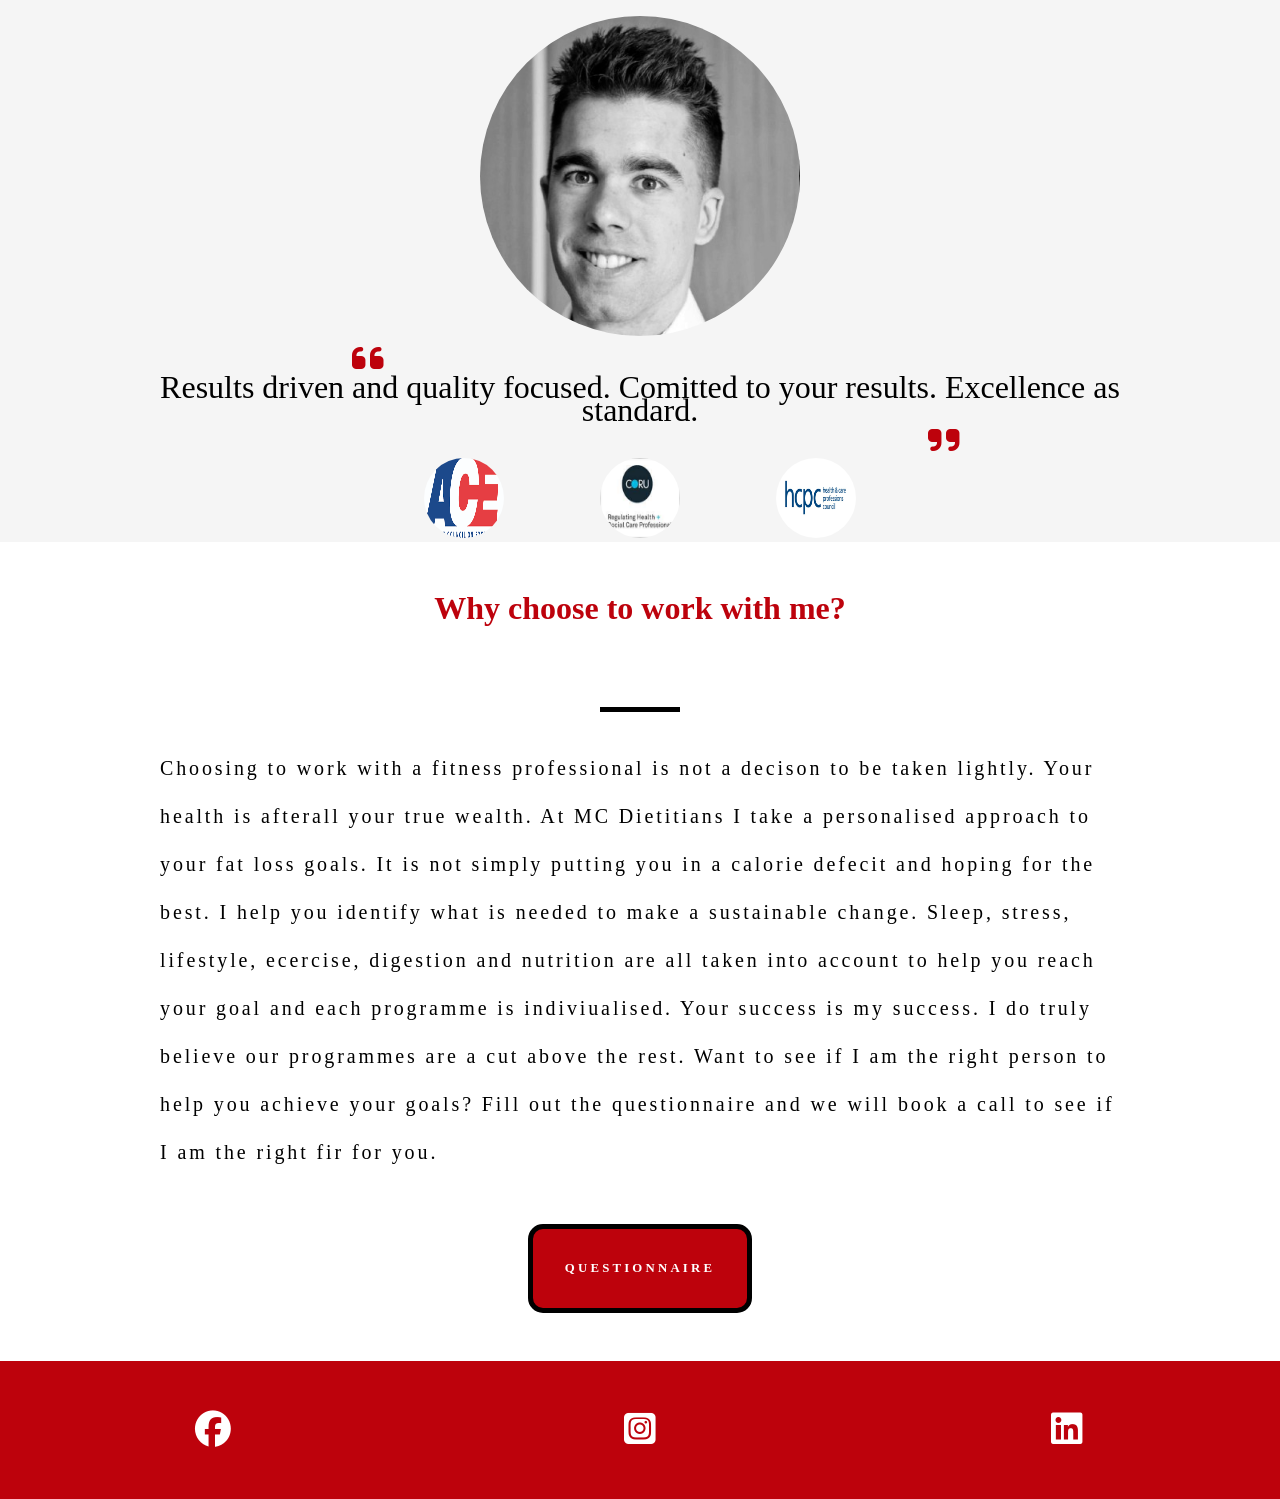
<file: about.html>
<!DOCTYPE html>
<html lang="en">
<head>
    <meta charset="UTF-8">
    <meta http-equiv="X-UA-Compatible" content="IE=edge">
    <meta name="viewport" content="width=device-width, initial-scale=1.0">
    <title>Document</title>
    <link rel="stylesheet" href="./about.css">
    <link rel="stylesheet" href="https://cdnjs.cloudflare.com/ajax/libs/font-awesome/6.1.1/css/all.min.css">
</head>
<body>

    <article class="about">
    <div>
        
    <img src="./images/MC.jpeg" class="mc-img" alt="">
    

    </div>

    <div>
        <i class="fa-solid fa-quote-left quote-l"></i>
        <p>Results driven and quality focused. Comitted to your results. Excellence as standard.</p>
    
    <i class="fa-solid fa-quote-right quote-r"></i>
</div>



    <div class="logos">

        <img src="./images/ace.png" alt="">
        <a href = "https://www.coru.ie/" target="_blank"><img src="./images/coru.jpeg" alt=""></a>
        <a href="https://www.hcpc-uk.org/"target="_blank"><img src="./images/hcpc.png" alt=""></a>



    </div>
    </article>

    <article class="info">
        <h4>Why choose to work with me? </h4>
        <div class="underline"></div>
        <p>Choosing to work with a fitness professional is not a decison to be taken lightly. Your health is afterall your true wealth. At MC Dietitians I take a personalised approach to your fat loss goals. It is not simply putting you in a calorie defecit and hoping for the best. I help you  identify what is needed to make a sustainable change. Sleep, stress, lifestyle, ecercise, digestion and nutrition are all taken into account to help you reach your goal and each programme is indiviualised. Your success is my success. I do truly believe our programmes are a cut above the rest. Want to see if I am the right person to help you achieve your goals? Fill out the questionnaire and we will book a call to see if I am the right fir for you. </p>
        <button class="enquire">Questionnaire</button>
<!-- 
            <div class="numbers">
            <p class="number">1</p><p>Lorem ipsum dolor sit amet.</p>
            <p class="number">2</p><p>Lorem ipsum dolor sit amet.</p>
            <p class="number">3</p><p>Lorem ipsum dolor sit amet.</p>
            </div> -->

    </article>

    <footer class="footer">
        <ul class="social-icons">
            <li><a href="#" class="social-icon"><i class="fab fa-facebook"></i></a></li>
            <li><a href="#" class="social-icon"><i class="fa-brands fa-instagram-square"></i></a></li>  
            <li><a href="#" class="social-icon"><i class="fab fa-linkedin"></i></a></li>  
            <!-- <li><a href="#" class="social-icon"><i class="fab fa-github"></i></a></li>   -->

           </ul>
    </footer>
</body>
</html>
</file>
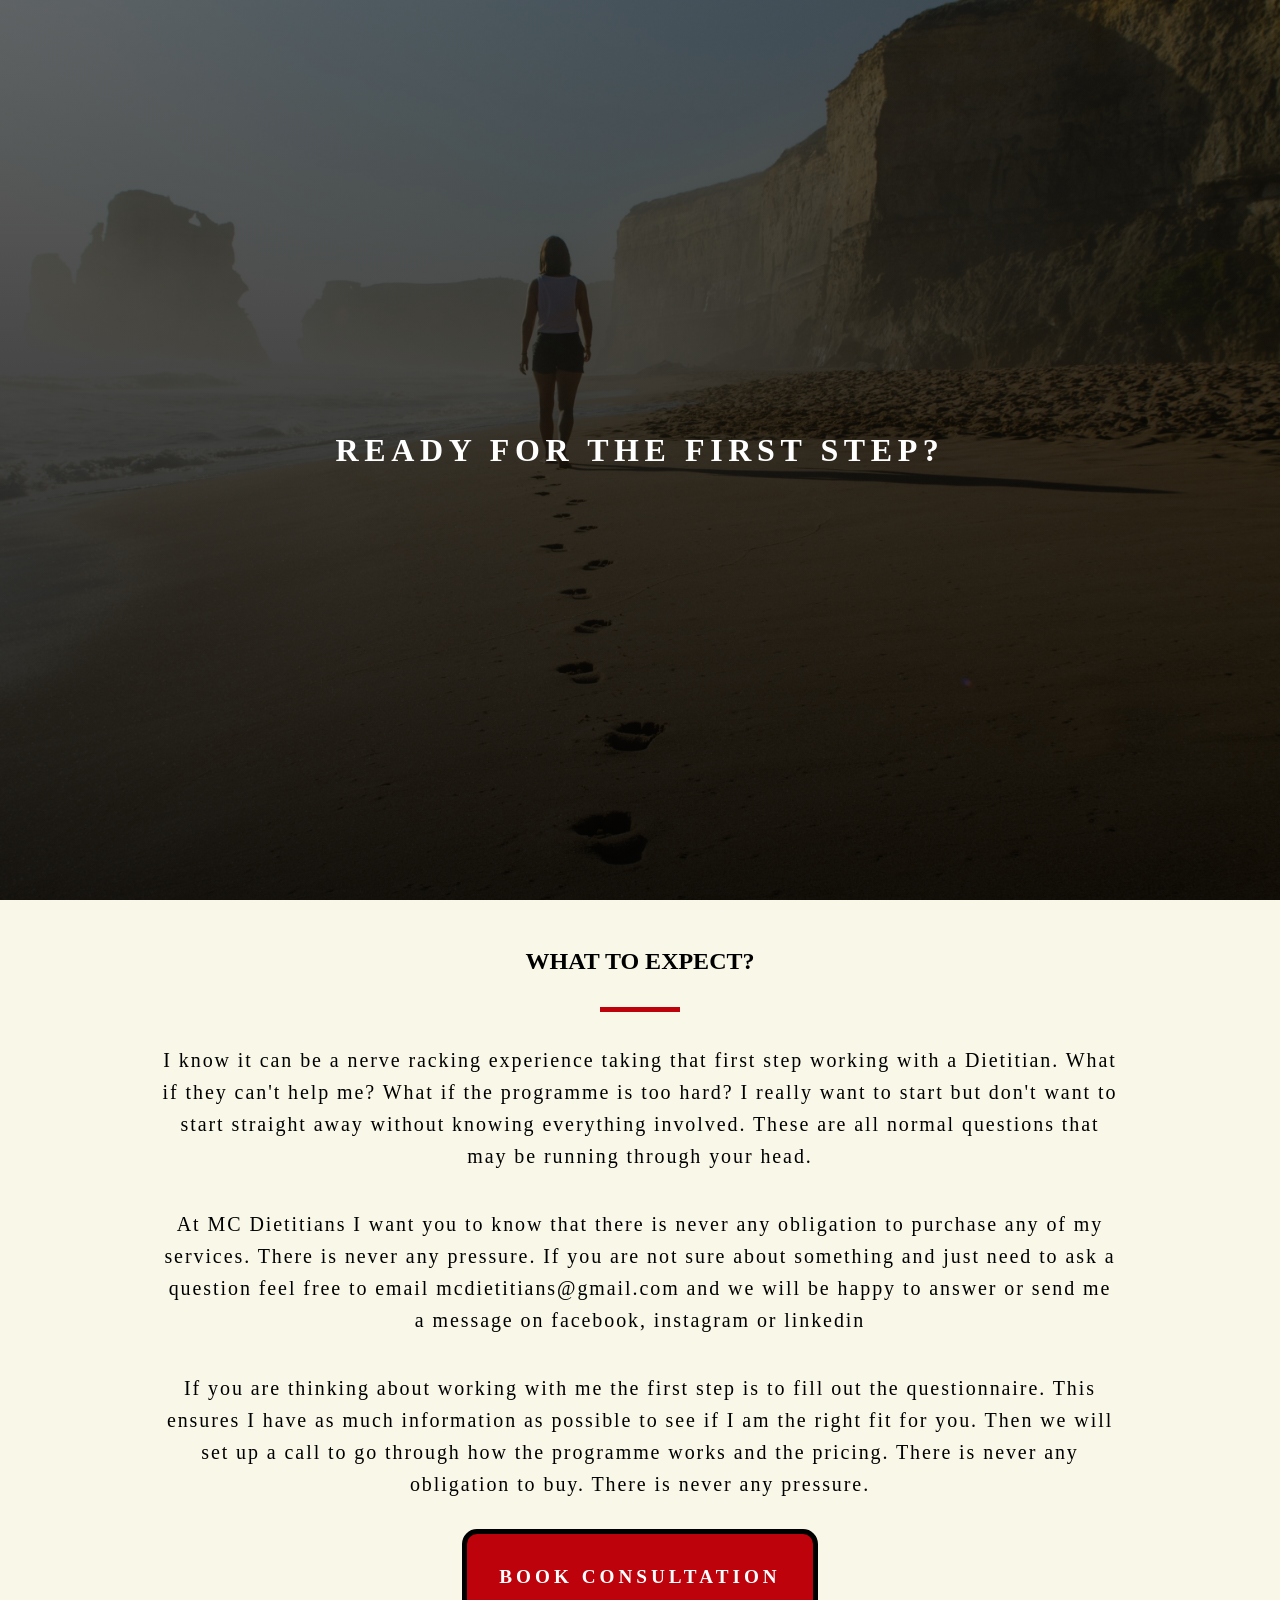
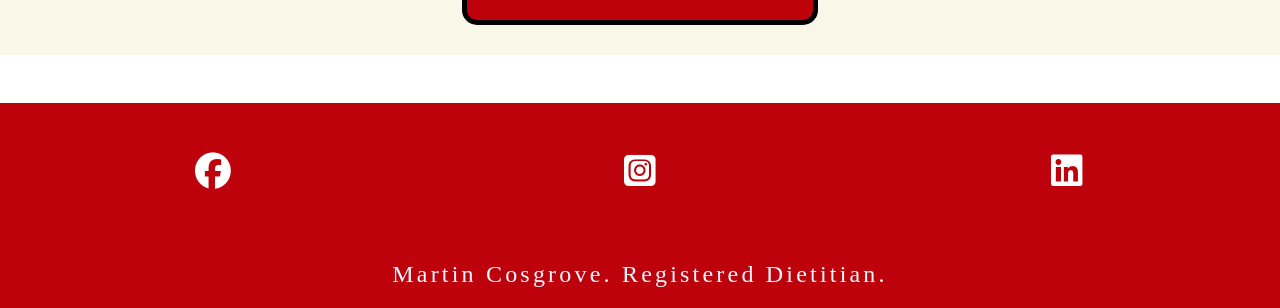
<file: enquiry.html>
<!DOCTYPE html>
<html lang="en">

<head>
    <meta charset="UTF-8">
    <meta http-equiv="X-UA-Compatible" content="IE=edge">
    <meta name="viewport" content="width=device-width, initial-scale=1.0">
    <link rel="stylesheet" href="./enquiry.css">
    <link rel="stylesheet" href="https://cdnjs.cloudflare.com/ajax/libs/font-awesome/6.1.1/css/all.min.css">
    <title>Document</title>
</head>

<body>
    <header class="header">
        <h1>Ready for the first step?</h1>
        
    </header>


    <!--services-->
    <section class="section bg-gray">

        <h2>What to Expect?</h2>
        <div class="underline"></div>

        <p>I know it can be a nerve racking experience taking that first step working with a Dietitian. What if they can't help me? What if the programme is too hard? I really want to start but don't want to start straight away without knowing everything involved. These are all normal questions that may be running through your head. 
        </p>
        <br>
        <br>
        <p>At MC Dietitians I want you to know that there is never any obligation to purchase any of my services. There is never any pressure. If you are not sure about something and just need to ask a question feel free to email mcdietitians@gmail.com and we will be happy to answer or send me a message on facebook, instagram or linkedin</p>
        <br>
        <br>
        <p>If you are thinking about working with me the first step is to fill out the questionnaire. This ensures I have as much information as possible to see if I am the right fit for you. Then we will set up a call to go through how the programme works and the pricing. There is never any obligation to buy. There is never any pressure.</p>

        <div class="enquire-btn">
            <button class="enquire">Book Consultation</button>
        </div>

               
    </section>

    <!-- end of nutrition -->

    <footer class="footer">
        <ul class="social-icons">
            <li><a href="#" class="social-icon"><i class="fab fa-facebook"></i></a></li>
            <li><a href="#" class="social-icon"><i class="fa-brands fa-instagram-square"></i></a></li>
            <li><a href="#" class="social-icon"><i class="fab fa-linkedin"></i></a></li>
            <!-- <li><a href="#" class="social-icon"><i class="fab fa-github"></i></a></li>   -->

        </ul>
        <div class="x-footer">
            Martin Cosgrove. Registered Dietitian.
        </div>
    </footer>
</body>

</html>
</file>
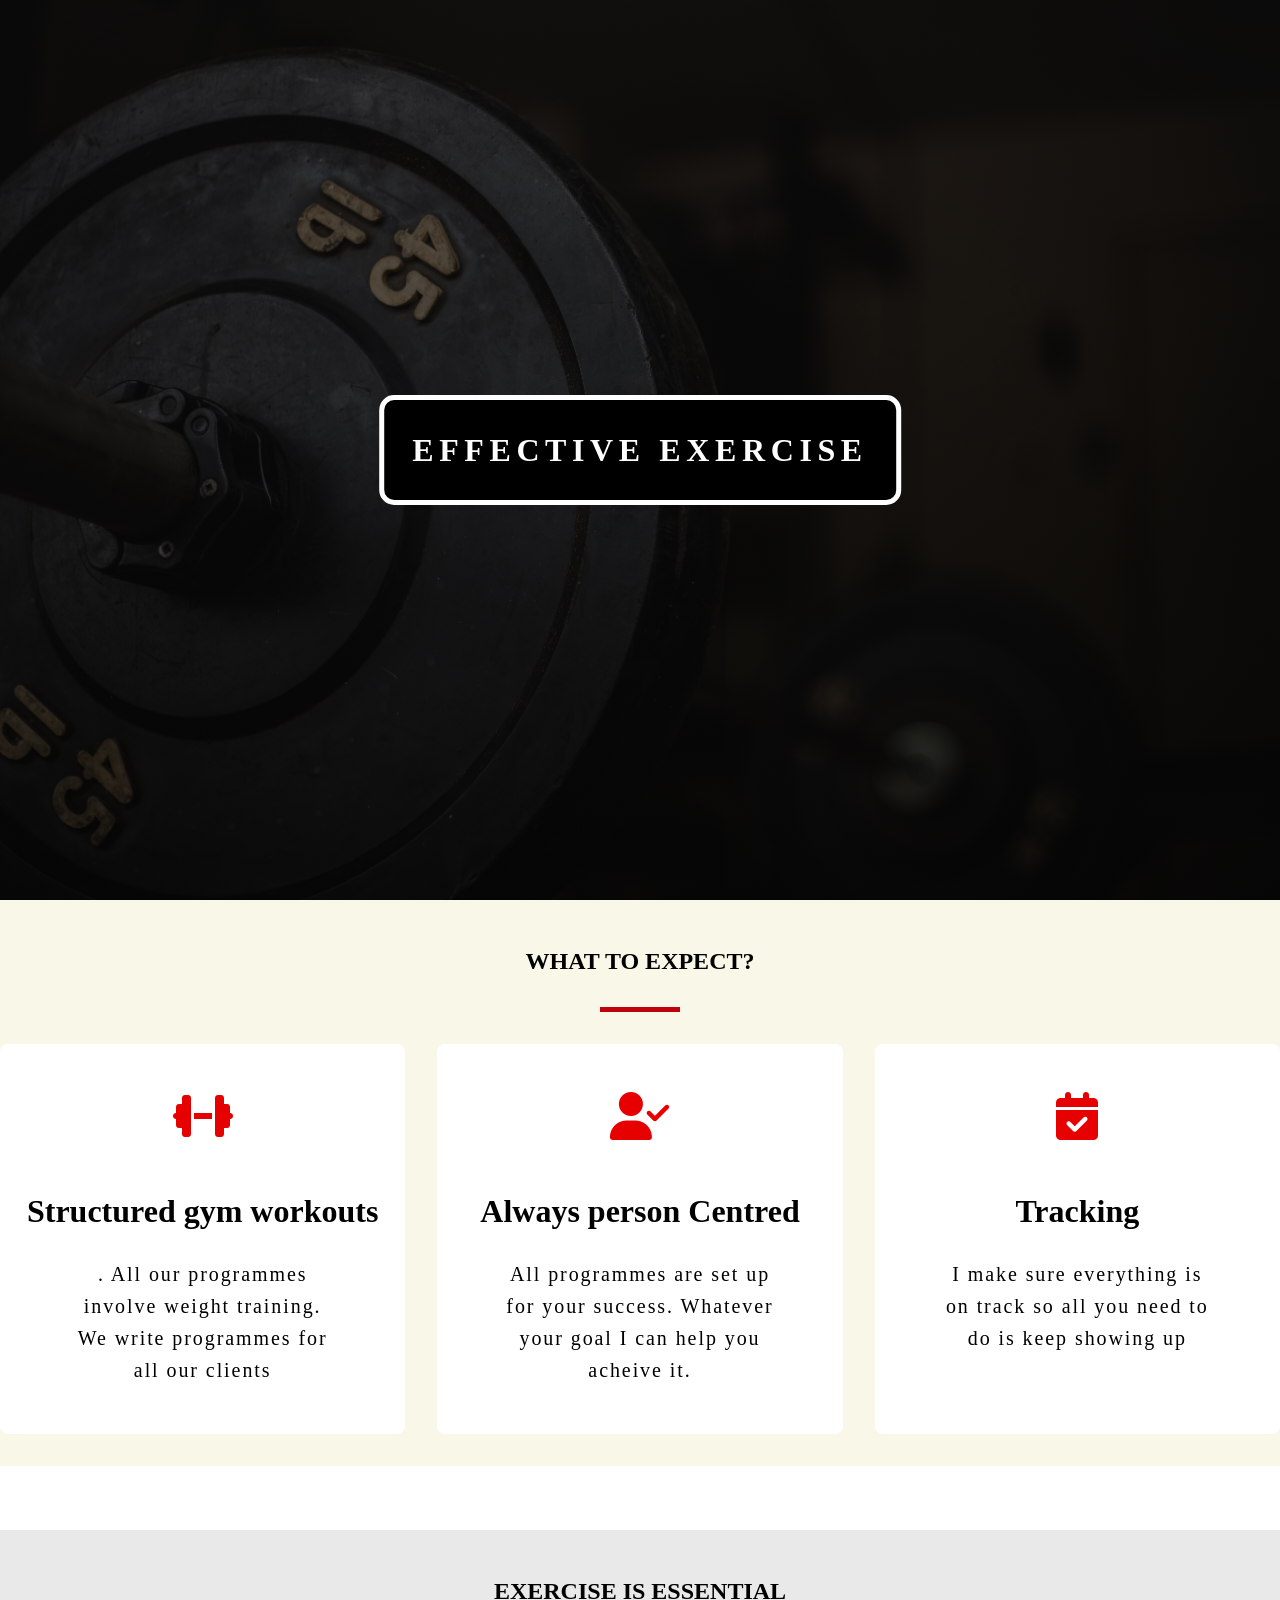
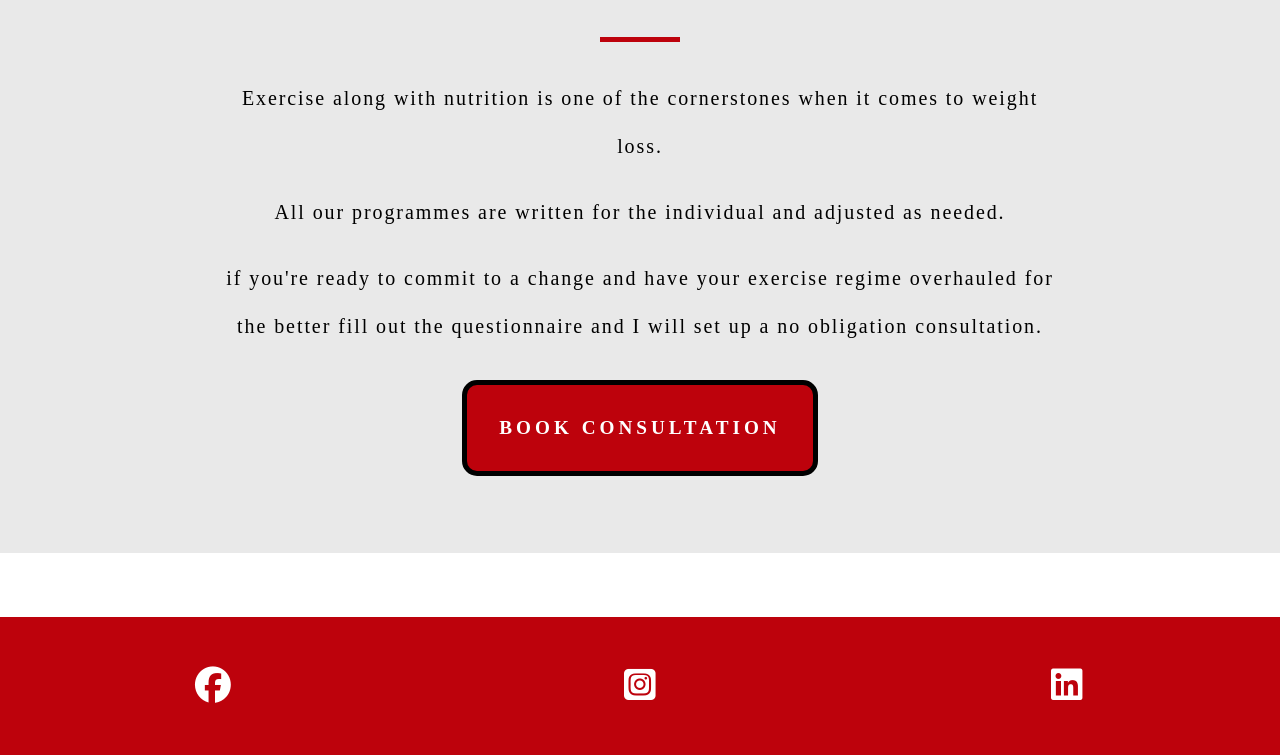
<file: exercise.html>
<!DOCTYPE html>
<html lang="en">

<head>
    <meta charset="UTF-8">
    <meta http-equiv="X-UA-Compatible" content="IE=edge">
    <meta name="viewport" content="width=device-width, initial-scale=1.0">
    <link rel="stylesheet" href="./exercise.css">
    <link rel="stylesheet" href="https://cdnjs.cloudflare.com/ajax/libs/font-awesome/6.1.1/css/all.min.css">
    <title>Document</title>
</head>

<body>
    <header class="header">
        <h1>effective exercise</h1>
    </header>


    <!--services-->
    <section class="section bg-gray">
        <!--section title-->
        <div class="section-title">
            <h2>what to expect?</h2>
            <div class="underline"></div>
        </div>
        <!--end of section-title-->
        <div class="services-center section-center">
            <!--single service-->
            <article class="service">
                <i class="fa-solid fa-dumbbell service-icon"></i>
                <h4>Structured gym workouts</h4>

                <p>. All our programmes involve weight training. We write programmes for all our clients </p>
            </article>
            <!-- end of single service-->

            <!--single service-->
            <article class="service">
                <i class="fa-solid fa-user-check service-icon"></i>
                
                <h4>Always person Centred</h4>

                <p>All programmes are set up for your success. Whatever your goal I can help you acheive it.  </p>
            </article>
            <!-- end of single service-->

            <!--single service-->
            <article class="service">
                <i class="fa-solid fa-calendar-check service-icon"></i>
                <h4>Tracking</h4>

                <p>I make sure everything is on track so all you need to do is keep showing up</p>
                <!-- end of single service-->

        </div>

    </section>
    <!--end ofservices-->

    <!-- nutrition -->
    <section class="nutrition">

        <h2>Exercise is Essential</h2>
        <div class="underline"></div>

        <p>Exercise along with nutrition is one of the cornerstones when it comes to weight loss.  </p>
        <br>
        <p>All our programmes are written for the individual and adjusted as needed.</p>
        <br>
        <p>if you're ready to commit to a change and have your exercise regime overhauled for the better fill out the questionnaire and
            I will set up a no obligation consultation.</p>
        <div class="enquire-btn">
            <a href="https://docs.google.com/forms/d/e/1FAIpQLSdTQ6hLOMhxteJxoCV6CWeRkkRWXu2lv8s5PSSnPRAEjv8qvg/viewform?usp=sf_link"><button class="enquire">Book consultation</button></a>
        </div>
    </section>

    <!-- end of nutrition -->

    <footer class="footer">
        <ul class="social-icons">
            <li><a href="#" class="social-icon"><i class="fab fa-facebook"></i></a></li>
            <li><a href="#" class="social-icon"><i class="fa-brands fa-instagram-square"></i></a></li>
            <li><a href="#" class="social-icon"><i class="fab fa-linkedin"></i></a></li>
            <!-- <li><a href="#" class="social-icon"><i class="fab fa-github"></i></a></li>   -->

        </ul>
    </footer>
</body>

</html>
</file>
<file: about.css>
*{
    margin: 0;
    padding: 0;
    border: border-box;
}

.about{
    display: grid;
    place-items: center;
    background-color: whitesmoke;
    min-width: 95vw;
    /* padding: 4rem 0; */
    margin: 0 auto;
} 

.section-center {
    width: 90vw;
    margin: 0 auto;
    max-width: 1170px;
}

@media screen and (max-width: 992px) {
    .section-center {
        width: 95vw;
    }
}





p{
    text-align: center;
    max-width: 50%;
    font-size: 2rem;
    max-width: 75vw;
    margin: auto;
    line-height: 1.45rem;
    

}

.mc-img{
    
    filter: grayscale(100%);
    height:20rem;
    width: 20rem;
    border-radius: 50%;
    margin-top: 5%;
}

.quote-l{
    
    font-size: 2.25rem;
    margin-left: 20%;
    color: #bd020c;
}

.quote-r{
    
    font-size: 2.25rem;
    margin-left: 80%;
    color: #bd020c;
}

.logos{
display: grid;
grid-template-columns: repeat(3, 1fr);
gap: 6rem;

}

.logos img{
   /* filter: grayscale(100%); */
    height: 5rem;
    width: 5rem;
    border-radius: 50%;
    
}

.info{
    /* margin: 2.5rem 0; */
    display: grid;
    place-items: center;

}

.info h4{
    text-align: center;
    font-size: 2.0rem;
    color:#bd020c;
    margin: 3rem 0;
}

.info p{
    font-size: 1.25rem;
    line-height: 3rem;
    text-align: start;
    letter-spacing: 0.18rem;
}



.underline{
margin-right: auto;
margin-left: auto;
height: 0.3rem;
width: 5rem;
margin-top: 2rem;
background-color: black;
margin-bottom: 2rem;
}

.numbers{
     display: grid;
    place-items: center; 
    
}


.numbers p{
    
    margin: 1.15rem 0;
}
.number{
    display: grid;
    place-items: center;
    border: 2px solid black;
    border-radius: 50%;
    height:2.5rem;
    width: 2.5rem;
    background-color: black;
    color: white;
    text-align: center;
    margin: 0.8rem 0.5rem 0;
}

.footer{
    display: grid;
    
    
}

.social-icons {
    display: grid;
     grid-template-columns: repeat(3, 1fr); 
    justify-items: center;
    background-color: #bd020c;
    padding: 3rem 0;
    
    
}

.social-icons li {
    list-style: none;
    font-size: 2.25rem;
    
}

.social-icons li a{
    color: white;
    
}

.enquire {
    margin: 3rem 0;
    
    padding: 2rem;
    text-align: centre;
    border: 5px solid black;
    background: #bd020c;
    text-transform: uppercase;
    border-radius: 15px;
    font-weight: bolder;
    color: white;
    font-family: "courgette";
    font-size: 0.8rem;
    letter-spacing: 0.2rem;
}
</file>
<file: enquiry.css>
* {
    margin: 0;
    padding: 0;
    box-sizing: border-box;
}

.header {
    
    background-image: linear-gradient(to bottom,
            rgba(0.6, 0.6, 0.6, 0.6),
            rgba(0.9, 0.9, 0.9, 0.9)),
        url("./images/brian-mann-Qmbp26bep6k-unsplash.jpg");
    min-height: 100vh;
    background-position: center center;
    background-repeat: no-repeat;
    background-size: cover;
    background-attachment: fixed;
    
}




h2 {
    text-align: center;
    text-transform: uppercase;
}

h4 {
    margin: 1.8rem 0;
    font-size: 2rem;
}

p {
    font-size: 1.25rem;
    letter-spacing: 0.12rem;
    line-height: 2rem;
    max-width: 50vw; 
    text-align: center;
    margin: auto;
    
}


.header h1 {
    color: white;
    display: grid;
    justify-content: center;
    position: absolute;
    top: 50%;
    left: 50%;
    transform: translate(-50%, -50%);
    text-transform: uppercase;
    letter-spacing: 0.35rem;
    font-weight: bolder;
    line-height: 2.75rem;
    font-size: 2.5;
    /* border: 5px solid white;
    padding: 1.75rem;
    background: black;
    border-radius: 15px; */
}


/*================
Services
==================*/

.bg-gray {
    background: #f9f7e7;
    padding-top: 3rem;

}

.service:hover h4 {
    color: black;
    font-weight: bolder;
}

.service {
    background: white;
    padding: 3rem 1.5rem;
    text-align: center;
    margin-bottom: 2rem;
    border-radius: 8px;
    transition: 0.9s;
}

.service p {
    max-width: 75%;
    margin: auto;
    text-align: center;
}

.service-icon {
    font-size: 3rem;
    margin-bottom: 1.5rem;
    color: rgb(230, 0, 0);
}

.underline {
    margin-right: auto;
    margin-left: auto;
    height: 0.3rem;
    width: 5rem;
    margin-top: 2rem;
    background-color: #bd020c;
    margin-bottom: 2rem;
}

.service p {
    transition: 0.7s;
}

.service:hover .service-icon {
    color: white;
    font-weight: bolder;
}

.service:hover {
    background: #bd020c;
    color: white;
}

.service:hover .underline {
    background: white;
}

@media screen and (min-width:676px) {
    .services-center {
        display: grid;
        grid-template-columns: 1fr 1fr;
        column-gap: 2rem;
    }

    @media screen and (min-width:992px) {
        .services-center {
            grid-template-columns: 1fr 1fr 1fr;
        }
    }
}

/*================
end of Services
==================*/

/*================
nutrition section
==================*/

.nutrition {
    margin: 4rem 0;
    background: rgb(233, 233, 233);
    padding: 3rem 0;
}

.nutrition p {
    max-width: 85vw;
    margin: auto;
    text-align: center;
    line-height: 3rem;
}

.enquire-btn {
    display: grid;
    place-items: center;
}

.enquire {
    display: grid;
        place-items: center;
    padding: 2rem;
    text-align: centre;
    border: 5px solid black;
    background: #bd020c;
    text-transform: uppercase;
    border-radius: 15px;
    font-weight: bolder;
    color: white;
    font-family: "courgette";
    font-size: 1.2rem;
    letter-spacing: 0.25rem;
    margin: 1.85rem 0;

}

.enquire:hover {
    background-color: white;
    color: #bd020c;
    transition: 0.8s;
    cursor: pointer;
}

/*================
end nutrition section
==================*/

.footer {
    display: grid;
    margin-top: 3rem;
}

.x-footer{
    text-align: center;
    background-color: #bd020c;
    color: aliceblue;
    font-size: 1.5rem;
    letter-spacing: 0.2rem;
    padding: 1.25rem 0;
}

.bg-gray p{
    max-width: 75vw;
}


.social-icons {
    display: grid;
    grid-template-columns: repeat(3, 1fr);
    justify-items: center;
    background-color: #bd020c;
    padding: 3rem 0;
}

.social-icons li {
    list-style: none;
    font-size: 2.25rem;
}

.social-icons li a {
    color: white;
}

.social-icons li a:hover {
    color: #efb923;
    transition: 0.5s;
}
</file>
<file: exercise.css>
* {
    margin: 0;
    padding: 0;
    box-sizing: border-box;
}

.header {
    background-image: linear-gradient(to bottom,
            rgba(0.6, 0.6, 0.6, 0.6),
            rgba(0.8, 0.8, 0.8, 0.8)),
        url("./images/delaney-van-I72QeY20Q7o-unsplash.jpg");
    min-height: 100vh;
    background-position: center center;
    background-repeat: no-repeat;
    background-size: cover;
    background-attachment: fixed;
}

h2 {
    text-align: center;
    text-transform: uppercase;
}

h4 {
    margin: 1.8rem 0;
    font-size: 2rem;
}

p {
    font-size: 1.25rem;
    letter-spacing: 0.12rem;
    line-height: 2rem;
    max-width: 50vw;
}


.header h1 {
    color: white;
    display: grid;
    justify-content: center;
    position: absolute;
    top: 50%;
    left: 50%;
    transform: translate(-50%, -50%);
    text-transform: uppercase;
    letter-spacing: 0.35rem;
    font-weight: bolder;
    line-height: 2.75rem;
    border: 5px solid white;
    padding: 1.75rem;
    background: black;
    border-radius: 15px;
}


/*================
Services
==================*/

.bg-gray {
    background: #f9f7e7;
    padding-top: 3rem;

}

.service:hover h4 {
    color: black;
    font-weight: bolder;
}

.service {
    background: white;
    padding: 3rem 1.5rem;
    text-align: center;
    margin-bottom: 2rem;
    border-radius: 8px;
    transition: 0.9s;
}

.service p {
    max-width: 75%;
    margin: auto;
    text-align: center;
}

.service-icon {
    font-size: 3rem;
    margin-bottom: 1.5rem;
    color: rgb(230, 0, 0);
}

.underline {
    margin-right: auto;
    margin-left: auto;
    height: 0.3rem;
    width: 5rem;
    margin-top: 2rem;
    background-color: #bd020c;
    margin-bottom: 2rem;
}

.service p {
    transition: 0.7s;
}

.service:hover .service-icon {
    color: white;
    font-weight: bolder;
}

.service:hover {
    background: #bd020c;
    color: white;
}

.service:hover .underline {
    background: white;
}

@media screen and (min-width:676px) {
    .services-center {
        display: grid;
        grid-template-columns: 1fr 1fr;
        column-gap: 2rem;
    }

    @media screen and (min-width:992px) {
        .services-center {
            grid-template-columns: 1fr 1fr 1fr;
        }
    }
}

/*================
end of Services
==================*/

/*================
nutrition section
==================*/

.nutrition {
    margin: 4rem 0;
    background: rgb(233, 233, 233);
    padding: 3rem 0;
}

.nutrition p {
    max-width: 65vw;
    margin: auto;
    text-align: center;
    line-height: 3rem;
}

.enquire-btn {
    display: grid;
    place-items: center;
}

.enquire {
    padding: 2rem;
    text-align: centre;
    border: 5px solid black;
    background: #bd020c;
    text-transform: uppercase;
    border-radius: 15px;
    font-weight: bolder;
    color: white;
    font-family: "courgette";
    font-size: 1.2rem;
    letter-spacing: 0.25rem;
    margin: 1.85rem 0;

}

.enquire:hover {
    background-color: white;
    color: #bd020c;
    transition: 0.8s;
    cursor: pointer;
}

/*================
end nutrition section
==================*/

.footer {
    display: grid;
    margin-top: 3rem;
}

.social-icons {
    display: grid;
    grid-template-columns: repeat(3, 1fr);
    justify-items: center;
    background-color: #bd020c;
    padding: 3rem 0;
}

.social-icons li {
    list-style: none;
    font-size: 2.25rem;
}

.social-icons li a {
    color: white;
}
</file>
